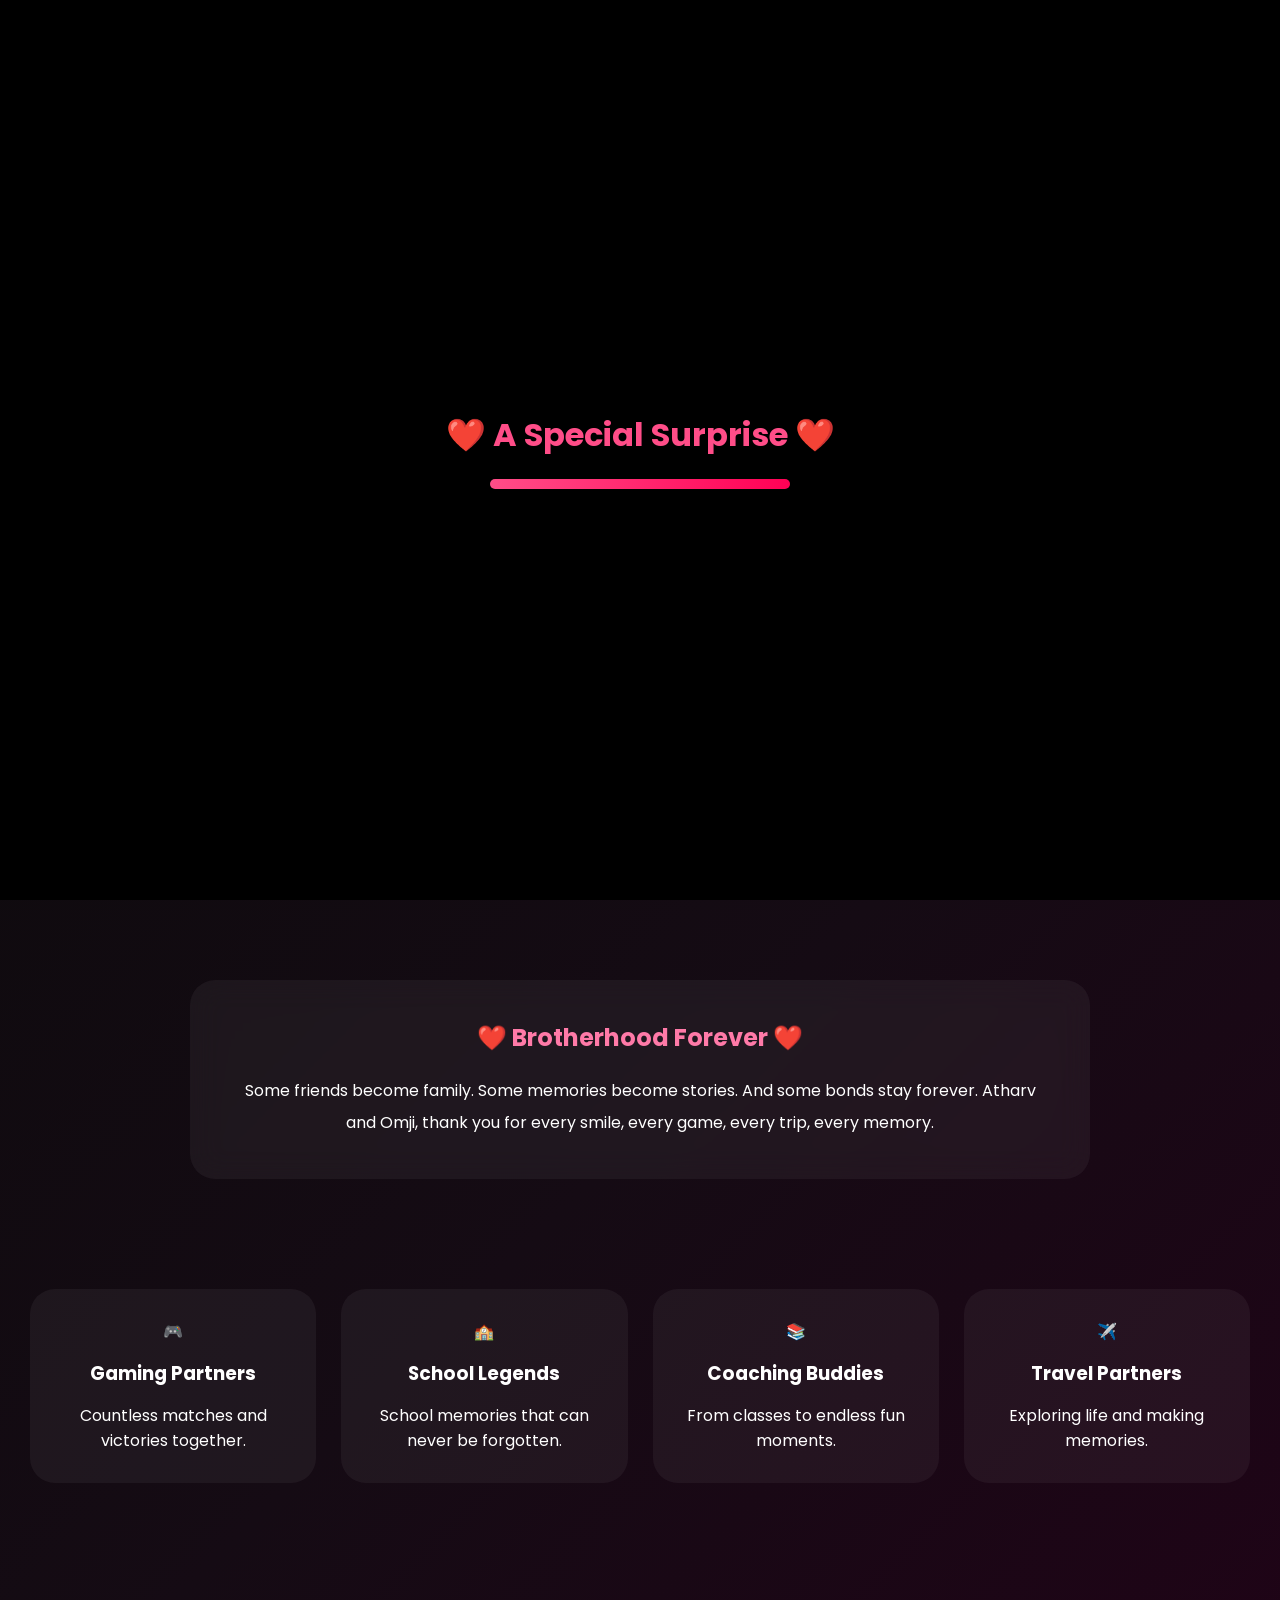
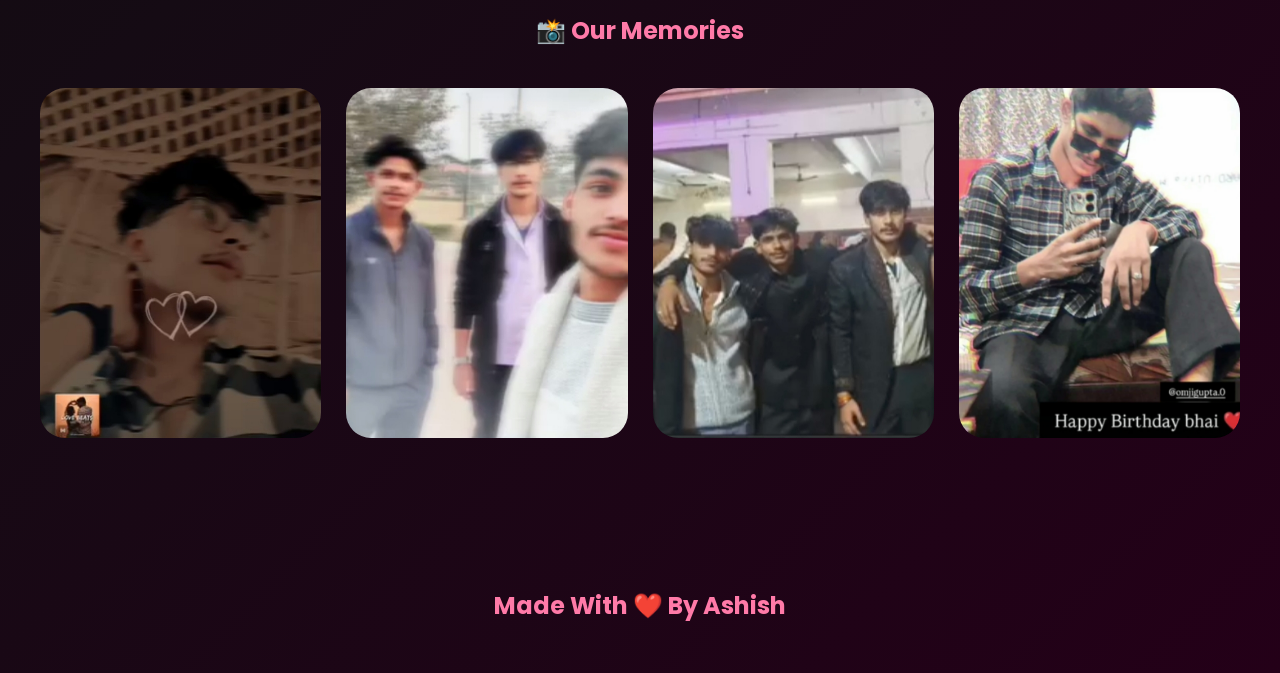
<file: index.html>
<!DOCTYPE html>
<html lang="en">
<head>
<meta charset="UTF-8">
<meta name="viewport" content="width=device-width, initial-scale=1.0">

<title>Atharv ❤️ Omji | Best Friend Day</title>

<link rel="preconnect" href="https://fonts.googleapis.com">
<link href="https://fonts.googleapis.com/css2?family=Poppins:wght@300;400;600;700;800&display=swap" rel="stylesheet">

<link rel="stylesheet" href="style.css">
</head>
<body>

<!-- Loader -->

<div id="loader">

    <h1>❤️ A Special Surprise ❤️</h1>

    <div class="loader-bar">
        <span></span>
    </div>

</div>

<!-- Music -->

<audio id="bgMusic" loop>
    <source src="music.mp3" type="audio/mpeg">
</audio>

<!-- Floating Hearts -->

<div class="hearts-container"></div>

<!-- Hero -->

<section class="hero">

    <div class="hero-card">

        <h3>✨ Best Friend Day Special ✨</h3>

        <h1>
            Atharv ❤️ Omji
        </h1>

        <p class="subtitle">

            6+ Years Of Friendship<br>

            School • Coaching • Gaming • Travel

        </p>

        <p id="typing"></p>

        <div class="buttons">

            <button id="musicBtn">
                🎵 Play Music
            </button>

            <a href="surprise.html" class="surprise-btn">
                🎁 Open Surprise
            </a>

        </div>

    </div>

</section>

<!-- Friendship Section -->

<section class="friendship">

    <div class="glass">

        <h2>❤️ Brotherhood Forever ❤️</h2>

        <p>

            Some friends become family.

            Some memories become stories.

            And some bonds stay forever.

            Atharv and Omji,
            thank you for every smile,
            every game,
            every trip,
            every memory.

        </p>

    </div>

</section>

<!-- Memory Cards -->

<section class="cards">

    <div class="card">
        🎮
        <h3>Gaming Partners</h3>
        <p>Countless matches and victories together.</p>
    </div>

    <div class="card">
        🏫
        <h3>School Legends</h3>
        <p>School memories that can never be forgotten.</p>
    </div>

    <div class="card">
        📚
        <h3>Coaching Buddies</h3>
        <p>From classes to endless fun moments.</p>
    </div>

    <div class="card">
        ✈️
        <h3>Travel Partners</h3>
        <p>Exploring life and making memories.</p>
    </div>

</section>

<!-- Photo Preview -->

<section class="gallery-preview">

    <h2>📸 Our Memories</h2>

    <div class="preview-grid">

        <img src="photo1.jpeg" alt="">

        <img src="photo2.jpeg" alt="">

        <img src="photo3.jpeg" alt="">

        <img src="photo4.jpeg" alt="">

    </div>

</section>

<!-- Footer -->

<footer>

    <h2>
        Made With ❤️ By Ashish
    </h2>

</footer>

<script src="script.js"></script>

</body>
</html>
</file>
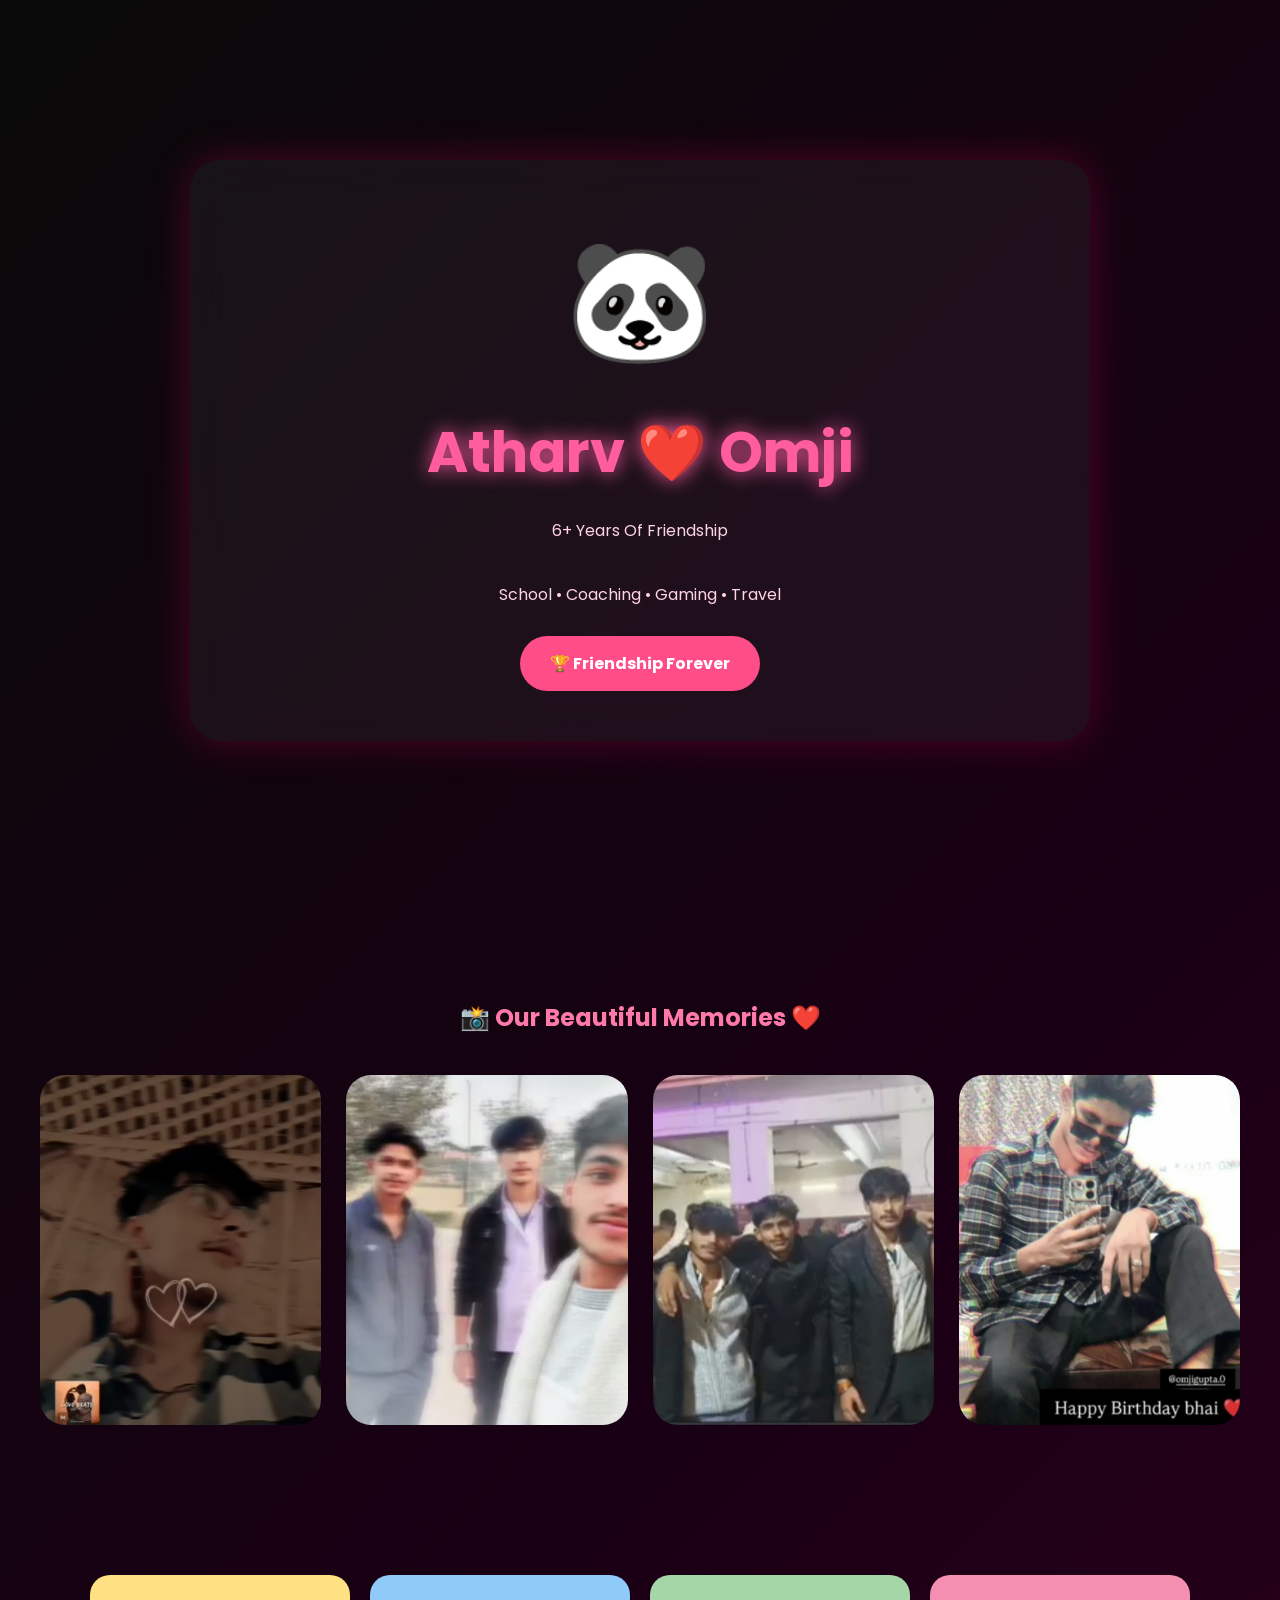
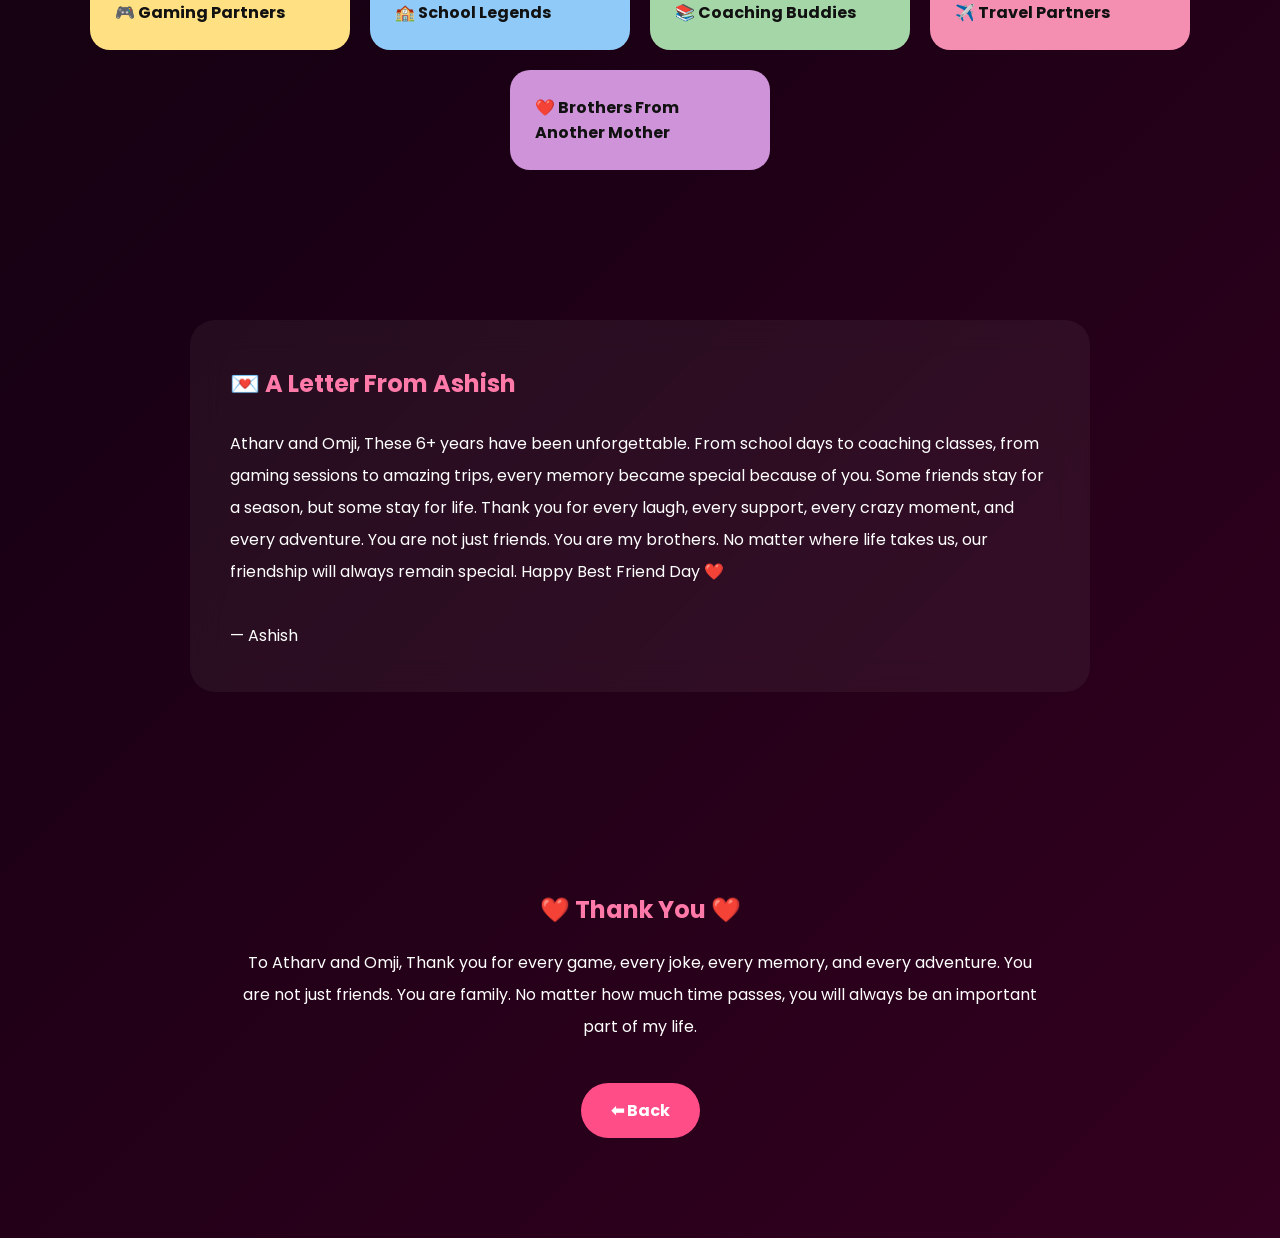
<file: surprise.html>
<!DOCTYPE html>
<html lang="en">
<head>
<meta charset="UTF-8">
<meta name="viewport" content="width=device-width, initial-scale=1.0">

<title>Special Surprise ❤️</title>

<link rel="preconnect" href="https://fonts.googleapis.com">
<link href="https://fonts.googleapis.com/css2?family=Poppins:wght@300;400;600;700;800&display=swap" rel="stylesheet">

<style>

*{
margin:0;
padding:0;
box-sizing:border-box;
font-family:'Poppins',sans-serif;
}

body{
background:linear-gradient(135deg,#090909,#190014,#33001f);
color:white;
overflow-x:hidden;
}

/* Hero */

.hero{
min-height:100vh;
display:flex;
justify-content:center;
align-items:center;
padding:20px;
text-align:center;
}

.hero-card{
max-width:900px;
width:100%;
padding:50px;
border-radius:30px;
background:rgba(255,255,255,.05);
backdrop-filter:blur(20px);
box-shadow:0 0 40px rgba(255,0,100,.25);
}

.hero-card h1{
font-size:3.5rem;
color:#ff5d9e;
text-shadow:0 0 20px #ff5d9e;
}

.hero-card p{
margin-top:20px;
line-height:2;
color:#ffd4e6;
}

/* Panda */

.panda{
font-size:120px;
animation:dance 1s infinite alternate;
margin-bottom:20px;
}

@keyframes dance{
from{
transform:translateY(0) rotate(-5deg);
}
to{
transform:translateY(-20px) rotate(5deg);
}
}

/* Badge */

.badge{
display:inline-block;
padding:15px 30px;
background:#ff4d88;
border-radius:50px;
margin-top:25px;
font-weight:bold;
}

/* Photos */

.gallery{
padding:100px 20px;
}

.gallery h2{
text-align:center;
margin-bottom:40px;
color:#ff7aa8;
}

.gallery-grid{
display:grid;
grid-template-columns:repeat(auto-fit,minmax(250px,1fr));
gap:25px;
max-width:1200px;
margin:auto;
}

.gallery-grid img{
width:100%;
height:350px;
object-fit:cover;
border-radius:25px;
transition:.4s;
cursor:pointer;
}

.gallery-grid img:hover{
transform:scale(1.05);
}

/* Notes */

.notes{
padding:50px 20px;
display:flex;
justify-content:center;
gap:20px;
flex-wrap:wrap;
}

.note{
width:260px;
padding:25px;
border-radius:20px;
font-weight:700;
color:#111;
animation:pop 1s ease;
}

.note:nth-child(1){background:#ffe082;}
.note:nth-child(2){background:#90caf9;}
.note:nth-child(3){background:#a5d6a7;}
.note:nth-child(4){background:#f48fb1;}
.note:nth-child(5){background:#ce93d8;}

@keyframes pop{
from{
opacity:0;
transform:scale(.5);
}
to{
opacity:1;
transform:scale(1);
}
}

/* Letter */

.letter{
padding:100px 20px;
display:flex;
justify-content:center;
}

.letter-card{
max-width:900px;
width:100%;
padding:40px;
border-radius:25px;
background:rgba(255,255,255,.05);
line-height:2;
backdrop-filter:blur(15px);
}

.letter-card h2{
margin-bottom:20px;
color:#ff7aa8;
}

/* Final */

.final{
padding:100px 20px;
text-align:center;
}

.final h1{
color:#ff7aa8;
margin-bottom:20px;
}

.final p{
max-width:800px;
margin:auto;
line-height:2;
}

/* Hearts */

.hearts{
position:fixed;
top:0;
left:0;
width:100%;
height:100%;
pointer-events:none;
overflow:hidden;
z-index:-1;
}

.heart{
position:absolute;
font-size:20px;
animation:float 8s linear forwards;
}

@keyframes float{
0%{
transform:translateY(100vh);
opacity:1;
}
100%{
transform:translateY(-100px);
opacity:0;
}
}

/* Button */

.back{
display:inline-block;
margin-top:40px;
padding:15px 30px;
background:#ff4d88;
color:white;
text-decoration:none;
border-radius:50px;
font-weight:bold;
}

@media(max-width:768px){

.hero-card h1{
font-size:2.3rem;
}

.panda{
font-size:90px;
}

.gallery-grid img{
height:280px;
}

}

</style>
</head>

<body>

<div class="hearts"></div>

<section class="hero">

<div class="hero-card">

<div class="panda">🐼</div>

<h1>
Atharv ❤️ Omji
</h1>

<p>

6+ Years Of Friendship

<br><br>

School • Coaching • Gaming • Travel

</p>

<div class="badge">
🏆 Friendship Forever
</div>

</div>

</section>

<section class="gallery">

<h2>📸 Our Beautiful Memories ❤️</h2>

<div class="gallery-grid">

    <img src="photo1.jpeg">

    <img src="photo2.jpeg">

    <img src="photo3.jpeg">

    <img src="photo4.jpeg">

</div>

</section>

<section class="notes">

<div class="note">
🎮 Gaming Partners
</div>

<div class="note">
🏫 School Legends
</div>

<div class="note">
📚 Coaching Buddies
</div>

<div class="note">
✈️ Travel Partners
</div>

<div class="note">
❤️ Brothers From Another Mother
</div>

</section>

<section class="letter">

<div class="letter-card">

<h2>💌 A Letter From Ashish</h2>

<p>

Atharv and Omji,

These 6+ years have been unforgettable.

From school days to coaching classes,
from gaming sessions to amazing trips,
every memory became special because of you.

Some friends stay for a season,
but some stay for life.

Thank you for every laugh,
every support,
every crazy moment,
and every adventure.

You are not just friends.

You are my brothers.

No matter where life takes us,
our friendship will always remain special.

Happy Best Friend Day ❤️

<br><br>

— Ashish

</p>

</div>

</section>

<section class="final">

<h1>
❤️ Thank You ❤️
</h1>

<p>

To Atharv and Omji,

Thank you for every game,
every joke,
every memory,
and every adventure.

You are not just friends.

You are family.

No matter how much time passes,
you will always be an important
part of my life.

</p>

<a href="index.html" class="back">
⬅ Back
</a>

</section>

<script>

// Hearts

const hearts =
document.querySelector('.hearts');

function createHeart(){

const heart =
document.createElement('div');

heart.classList.add('heart');

heart.innerHTML='❤️';

heart.style.left =
Math.random()*100+'%';

hearts.appendChild(heart);

setTimeout(()=>{
heart.remove();
},8000);

}

setInterval(createHeart,300);

// Image Zoom

document.querySelectorAll(
'.gallery-grid img'
).forEach(img=>{

img.addEventListener(
'click',
()=>{

const overlay =
document.createElement('div');

overlay.style.position='fixed';
overlay.style.top='0';
overlay.style.left='0';
overlay.style.width='100%';
overlay.style.height='100%';
overlay.style.background='rgba(0,0,0,.9)';
overlay.style.display='flex';
overlay.style.alignItems='center';
overlay.style.justifyContent='center';
overlay.style.zIndex='99999';

const image =
document.createElement('img');

image.src=img.src;

image.style.maxWidth='90%';
image.style.maxHeight='90%';
image.style.borderRadius='20px';

overlay.appendChild(image);

overlay.onclick=()=>{
overlay.remove();
};

document.body.appendChild(overlay);

});

});

</script>

</body>
</html>
</file>
<file: style.css>
* {
    margin: 0;
    padding: 0;
    box-sizing: border-box;
    font-family: 'Poppins', sans-serif;
}

html {
    scroll-behavior: smooth;
}

body {
    background: linear-gradient(135deg,
            #0a0a0a,
            #150b14,
            #240018);
    color: white;
    overflow-x: hidden;
}

/* LOADER */

#loader {
    position: fixed;
    top: 0;
    left: 0;
    width: 100%;
    height: 100%;
    background: #000;
    display: flex;
    justify-content: center;
    align-items: center;
    flex-direction: column;
    z-index: 99999;
}

#loader h1 {
    color: #ff4d88;
    margin-bottom: 20px;
    text-align: center;
}

.loader-bar {
    width: 300px;
    height: 10px;
    background: #222;
    border-radius: 50px;
    overflow: hidden;
}

.loader-bar span {
    display: block;
    width: 0%;
    height: 100%;
    background: linear-gradient(90deg,
            #ff4d88,
            #ff0055);
    animation: load 3s linear forwards;
}

@keyframes load {
    to {
        width: 100%;
    }
}

/* FLOATING HEARTS */

.hearts-container {
    position: fixed;
    top: 0;
    left: 0;
    width: 100%;
    height: 100%;
    pointer-events: none;
    overflow: hidden;
    z-index: -1;
}

.heart {
    position: absolute;
    color: #ff4d88;
    animation: float 8s linear forwards;
}

@keyframes float {

    from {
        transform: translateY(100vh);
        opacity: 1;
    }

    to {
        transform: translateY(-120px);
        opacity: 0;
    }

}

/* HERO */

.hero {
    min-height: 100vh;
    display: flex;
    justify-content: center;
    align-items: center;
    padding: 20px;
}

.hero-card {

    max-width: 900px;
    width: 100%;

    text-align: center;

    padding: 50px;

    border-radius: 30px;

    background: rgba(255,
            255,
            255,
            0.05);

    backdrop-filter: blur(20px);

    border: 1px solid rgba(255,
            255,
            255,
            0.1);

    box-shadow:
        0 0 50px rgba(255,
            0,
            90,
            .25);
}

.hero-card h3 {
    color: #ff7aa8;
    margin-bottom: 15px;
}

.hero-card h1 {

    font-size: 4rem;

    line-height: 1.2;

    color: #fff;

    text-shadow:
        0 0 20px #ff4d88;

    animation: glow 2s infinite alternate;
}

@keyframes glow {

    from {
        text-shadow: 0 0 10px #ff4d88;
    }

    to {
        text-shadow: 0 0 35px #ff0055;
    }

}

.subtitle {

    margin-top: 20px;

    color: #d9d9d9;

    font-size: 1.2rem;

    line-height: 2;
}

#typing {

    margin-top: 25px;

    min-height: 60px;

    color: #ffd0df;

    font-size: 1.1rem;
}

/* BUTTONS */

.buttons {

    display: flex;

    justify-content: center;

    gap: 20px;

    flex-wrap: wrap;

    margin-top: 35px;
}

#musicBtn,
.surprise-btn {

    padding: 15px 28px;

    border: none;

    border-radius: 50px;

    cursor: pointer;

    font-weight: 700;

    text-decoration: none;

    transition: .4s;
}

#musicBtn {

    background: #ff4d88;

    color: white;
}

.surprise-btn {

    background: white;

    color: #ff0055;
}

#musicBtn:hover,
.surprise-btn:hover {

    transform:
        translateY(-5px) scale(1.05);
}

/* FRIENDSHIP */

.friendship {

    padding: 80px 20px;

    display: flex;

    justify-content: center;
}

.glass {

    max-width: 900px;

    width: 100%;

    padding: 40px;

    border-radius: 25px;

    background: rgba(255,
            255,
            255,
            .05);

    backdrop-filter: blur(15px);
}

.glass h2 {

    color: #ff7aa8;

    margin-bottom: 20px;

    text-align: center;
}

.glass p {

    line-height: 2;

    text-align: center;
}

/* CARDS */

.cards {

    padding: 30px;

    display: grid;

    grid-template-columns:
        repeat(auto-fit,
            minmax(250px,
                1fr));

    gap: 25px;
}

.card {

    text-align: center;

    padding: 30px;

    border-radius: 25px;

    background: rgba(255,
            255,
            255,
            .05);

    transition: .4s;
}

.card:hover {

    transform:
        translateY(-10px);

    box-shadow:
        0 0 30px rgba(255,
            0,
            90,
            .4);
}

.card h3 {

    margin: 15px 0;
}

/* GALLERY */

.gallery-preview {

    padding: 100px 20px;
}

.gallery-preview h2 {

    text-align: center;

    color: #ff7aa8;

    margin-bottom: 40px;
}

.preview-grid {

    display: grid;

    grid-template-columns:
        repeat(auto-fit,
            minmax(250px,
                1fr));

    gap: 25px;

    max-width: 1200px;

    margin: auto;
}

.preview-grid img {

    width: 100%;

    height: 350px;

    object-fit: cover;

    border-radius: 25px;

    transition: .4s;
}

.preview-grid img:hover {

    transform:
        scale(1.05);
}

/* FOOTER */

footer {

    padding: 50px 20px;

    text-align: center;
}

footer h2 {

    color: #ff7aa8;
}

/* MOBILE */

@media(max-width:768px) {

    .hero-card {
        padding: 35px 20px;
    }

    .hero-card h1 {
        font-size: 2.4rem;
    }

    .subtitle {
        font-size: 1rem;
    }

    .preview-grid img {
        height: 280px;
    }
}
</file>
